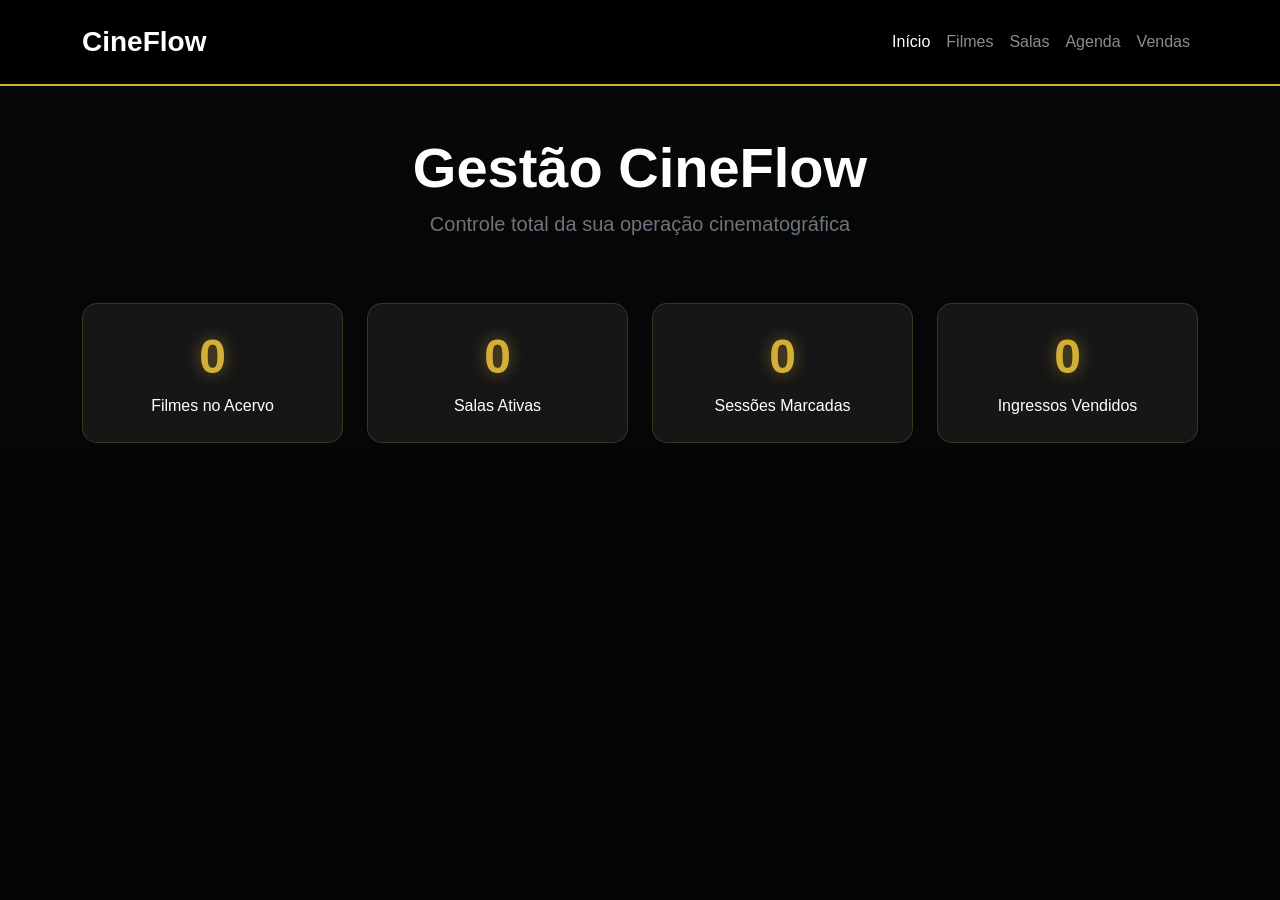
<file: index.html>
<!DOCTYPE html>
<html lang="pt-BR">
<head>
    <meta charset="UTF-8">
    <meta name="viewport" content="width=device-width, initial-scale=1.0">
    <title>CineFlow - Dashboard</title>
    <link href="https://cdn.jsdelivr.net/npm/bootstrap@5.3.0/dist/css/bootstrap.min.css" rel="stylesheet">
    <link href="assets/flow-theme.css" rel="stylesheet">
</head>
<body class="bg-dark">
    <nav class="navbar navbar-expand-lg navbar-dark navbar-flow py-3">
        <div class="container">
            <a class="navbar-brand fw-bold fs-3 text-gold" href="index.html">
                <i class="bi bi-camera-reels"></i> CineFlow
            </a>
            <div class="collapse navbar-collapse" id="mainNav">
                <ul class="navbar-nav ms-auto">
                    <li class="nav-item"><a class="nav-link active" href="index.html">Início</a></li>
                    <li class="nav-item"><a class="nav-link" href="acervo.html">Filmes</a></li>
                    <li class="nav-item"><a class="nav-link" href="salas.html">Salas</a></li>
                    <li class="nav-item"><a class="nav-link" href="programacao.html">Agenda</a></li>
                    <li class="nav-item"><a class="nav-link" href="vendas.html">Vendas</a></li>
                </ul>
            </div>
        </div>
    </nav>

    <section class="hero-cine text-center py-5">
        <div class="container">
            <h1 class="display-4 fw-bold text-white">Gestão <span class="text-gold">CineFlow</span></h1>
            <p class="lead text-secondary">Controle total da sua operação cinematográfica</p>
        </div>
    </section>

    <div class="container pb-5">
        <div class="row g-4 text-center">
            <div class="col-md-3">
                <div class="card bg-flow-card p-4">
                    <h3 class="stat-number" id="statFilms">0</h3>
                    <p class="text-white mb-0">Filmes no Acervo</p>
                </div>
            </div>
            <div class="col-md-3">
                <div class="card bg-flow-card p-4">
                    <h3 class="stat-number" id="statRooms">0</h3>
                    <p class="text-white mb-0">Salas Ativas</p>
                </div>
            </div>
            <div class="col-md-3">
                <div class="card bg-flow-card p-4">
                    <h3 class="stat-number" id="statShows">0</h3>
                    <p class="text-white mb-0">Sessões Marcadas</p>
                </div>
            </div>
            <div class="col-md-3">
                <div class="card bg-flow-card p-4">
                    <h3 class="stat-number" id="statTickets">0</h3>
                    <p class="text-white mb-0">Ingressos Vendidos</p>
                </div>
            </div>
        </div>
    </div>

    <script src="https://cdn.jsdelivr.net/npm/bootstrap@5.3.0/dist/js/bootstrap.bundle.min.js"></script>
    <script src="scripts/flow-core.js"></script>
    <script src="scripts/flow-dashboard.js"></script>
</body>
</html>
</file>
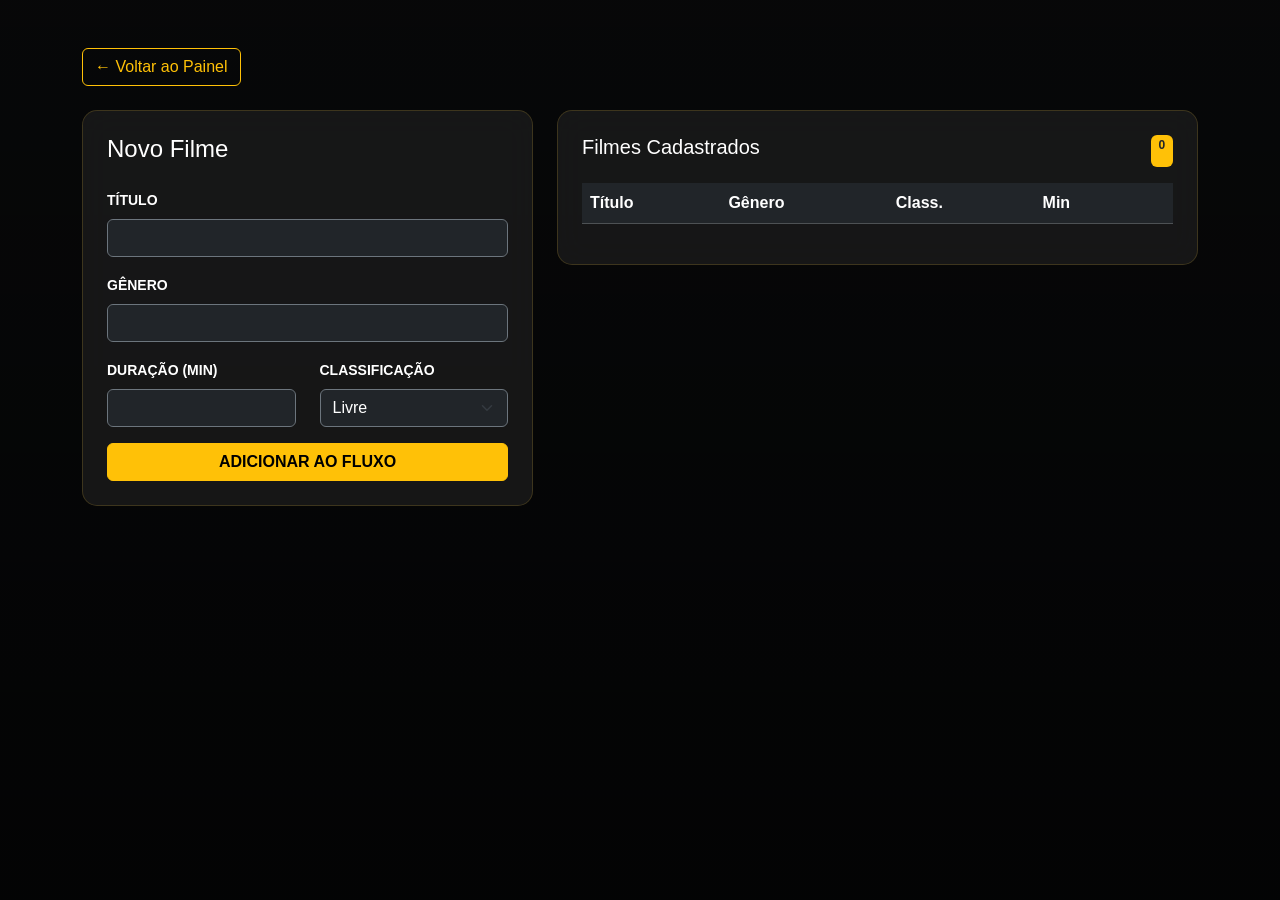
<file: acervo.html>
<!DOCTYPE html>
<html lang="pt-BR">
<head>
    <meta charset="UTF-8">
    <meta name="viewport" content="width=device-width, initial-scale=1.0">
    <title>CineFlow - Acervo de Filmes</title>
    <link href="https://cdn.jsdelivr.net/npm/bootstrap@5.3.0/dist/css/bootstrap.min.css" rel="stylesheet">
    <link href="assets/flow-theme.css" rel="stylesheet">
</head>
<body class="bg-dark text-white">

    <div class="container py-5">
        <a href="index.html" class="btn btn-outline-warning mb-4">← Voltar ao Painel</a>

        <div class="row">
            <div class="col-lg-5 mb-4">
                <div class="card bg-flow-card p-4 border-secondary">
                    <h4 class="text-gold mb-4">Novo Filme</h4>
                    <form id="filmForm">
                        <div class="mb-3">
                            <label class="form-label small fw-bold">TÍTULO</label>
                            <input type="text" class="form-control bg-dark text-white border-secondary" id="title" required>
                        </div>
                        <div class="mb-3">
                            <label class="form-label small fw-bold">GÊNERO</label>
                            <input type="text" class="form-control bg-dark text-white border-secondary" id="genre" required>
                        </div>
                        <div class="row">
                            <div class="col-6 mb-3">
                                <label class="form-label small fw-bold">DURAÇÃO (MIN)</label>
                                <input type="number" class="form-control bg-dark text-white border-secondary" id="duration" required>
                            </div>
                            <div class="col-6 mb-3">
                                <label class="form-label small fw-bold">CLASSIFICAÇÃO</label>
                                <select class="form-select bg-dark text-white border-secondary" id="rating">
                                    <option value="Livre">Livre</option>
                                    <option value="12 anos">12 anos</option>
                                    <option value="16 anos">16 anos</option>
                                    <option value="18 anos">18 anos</option>
                                </select>
                            </div>
                        </div>
                        <button type="submit" class="btn btn-warning w-100 fw-bold" id="saveButton">ADICIONAR AO FLUXO</button>
                        <button type="button" class="btn btn-secondary w-100 fw-bold mt-2" id="cancelEditButton" style="display:none;">CANCELAR EDIÇÃO</button>
                    </form>
                </div>
            </div>

            <div class="col-lg-7">
                <div class="card bg-flow-card p-4 border-secondary">
                    <div class="d-flex justify-content-between mb-3">
                        <h5 class="text-white">Filmes Cadastrados</h5>
                        <span class="badge bg-warning text-dark" id="filmCounter">0</span>
                    </div>
                    <div class="table-responsive">
                        <table class="table table-dark table-hover">
                            <thead>
                                <tr>
                                    <th>Título</th>
                                    <th>Gênero</th>
                                    <th>Class.</th>
                                    <th>Min</th>
                                    <th></th>
                                </tr>
                            </thead>
                            <tbody id="filmList"></tbody>
                        </table>
                    </div>
                </div>
            </div>
        </div>
    </div>

    <script src="https://cdn.jsdelivr.net/npm/bootstrap@5.3.0/dist/js/bootstrap.bundle.min.js"></script>
    <script src="scripts/flow-core.js"></script>
    <script src="scripts/flow-movies.js"></script>
</body>
</html>
</file>
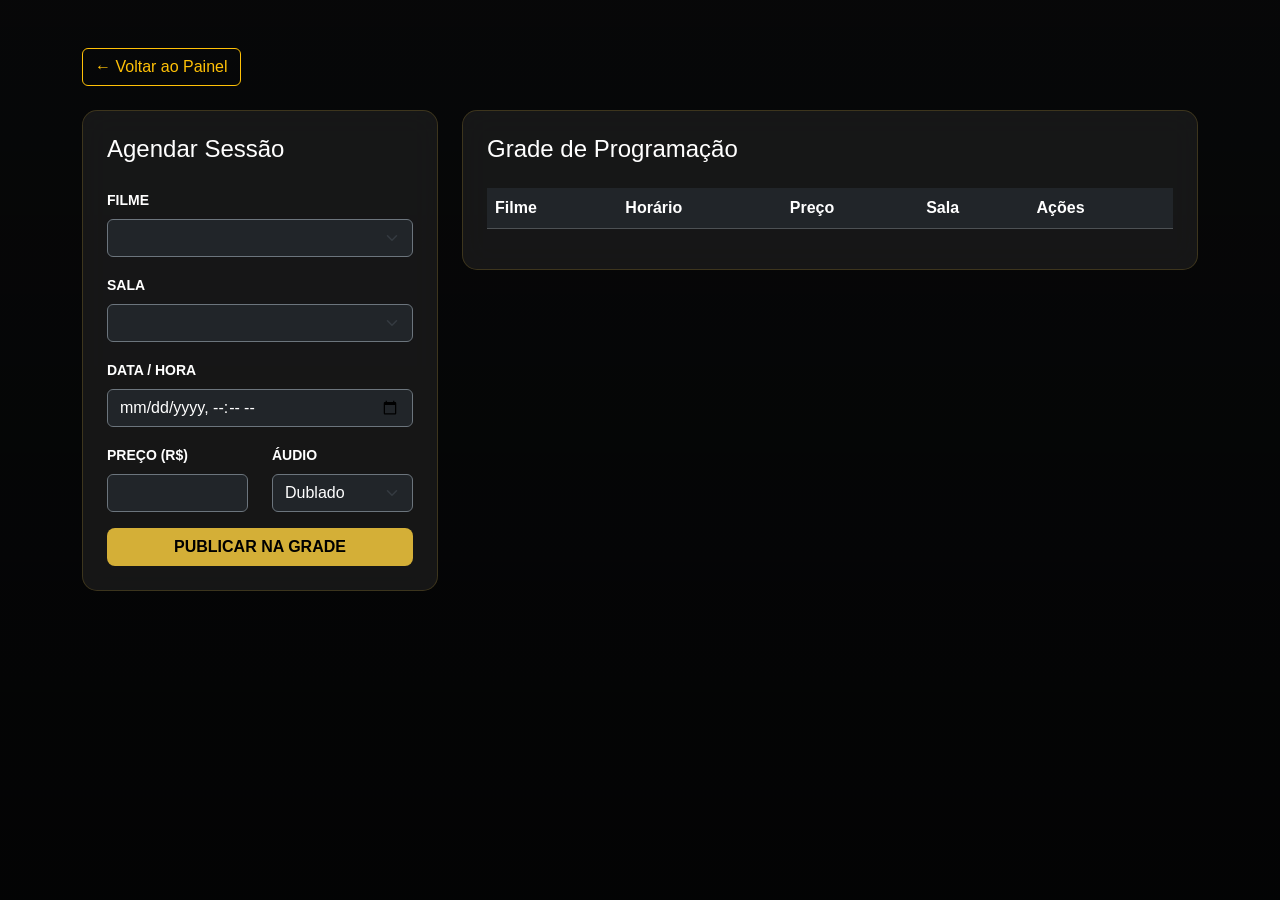
<file: programacao.html>
<!DOCTYPE html>
<html lang="pt-BR">
<head>
    <meta charset="UTF-8">
    <meta name="viewport" content="width=device-width, initial-scale=1.0">
    <title>CineFlow - Programação</title>
    <link href="https://cdn.jsdelivr.net/npm/bootstrap@5.3.0/dist/css/bootstrap.min.css" rel="stylesheet">
    <link href="assets/flow-theme.css" rel="stylesheet">
</head>
<body class="bg-dark text-white">
    <div class="container py-5">
        <a href="index.html" class="btn btn-outline-warning mb-4">← Voltar ao Painel</a>

        <div class="row">
            <div class="col-lg-4">
                <div class="card bg-flow-card p-4 mb-4">
                    <h4 class="text-gold mb-4"><i class="bi bi-calendar-event"></i> Agendar Sessão</h4>
                    <form id="sessionForm">
                        <div class="mb-3">
                            <label class="form-label small fw-bold">FILME</label>
                            <select class="form-select bg-dark text-white border-secondary" id="filmSelect" required></select>
                        </div>
                        <div class="mb-3">
                            <label class="form-label small fw-bold">SALA</label>
                            <select class="form-select bg-dark text-white border-secondary" id="roomSelect" required></select>
                        </div>
                        <div class="mb-3">
                            <label class="form-label small fw-bold">DATA / HORA</label>
                            <input type="datetime-local" class="form-control bg-dark text-white border-secondary" id="datetime" required>
                        </div>
                        <div class="row">
                            <div class="col-md-6 mb-3">
                                <label class="form-label small fw-bold">PREÇO (R$)</label>
                                <input type="number" step="0.01" class="form-control bg-dark text-white border-secondary" id="price" required>
                            </div>
                            <div class="col-md-6 mb-3">
                                <label class="form-label small fw-bold">ÁUDIO</label>
                                <select class="form-select bg-dark text-white border-secondary" id="audio" required>
                                    <option value="Dublado">Dublado</option>
                                    <option value="Legendado">Legendado</option>
                                </select>
                            </div>
                        </div>
                        <button type="submit" class="btn btn-gold w-100" id="saveSessionButton">PUBLICAR NA GRADE</button>
                        <button type="button" class="btn btn-secondary w-100 mt-2" id="cancelSessionButton" style="display:none;">CANCELAR EDIÇÃO</button>
                    </form>
                </div>
            </div>
            <div class="col-lg-8">
                <div class="card bg-flow-card p-4 text-white">
                    <h4 class="mb-4">Grade de Programação</h4>
                    <table class="table table-dark table-flow align-middle">
                        <thead>
                            <tr>
                                <th>Filme</th>
                                <th>Horário</th>
                                <th>Preço</th>
                                <th>Sala</th>
                                <th>Ações</th>
                            </tr>
                        </thead>
                        <tbody id="sessionList">
                            </tbody>
                    </table>
                </div>
            </div>
        </div>
    </div>

    <script src="scripts/flow-core.js"></script>
    <script src="scripts/flow-schedule.js"></script>
</body>

</html>
</file>
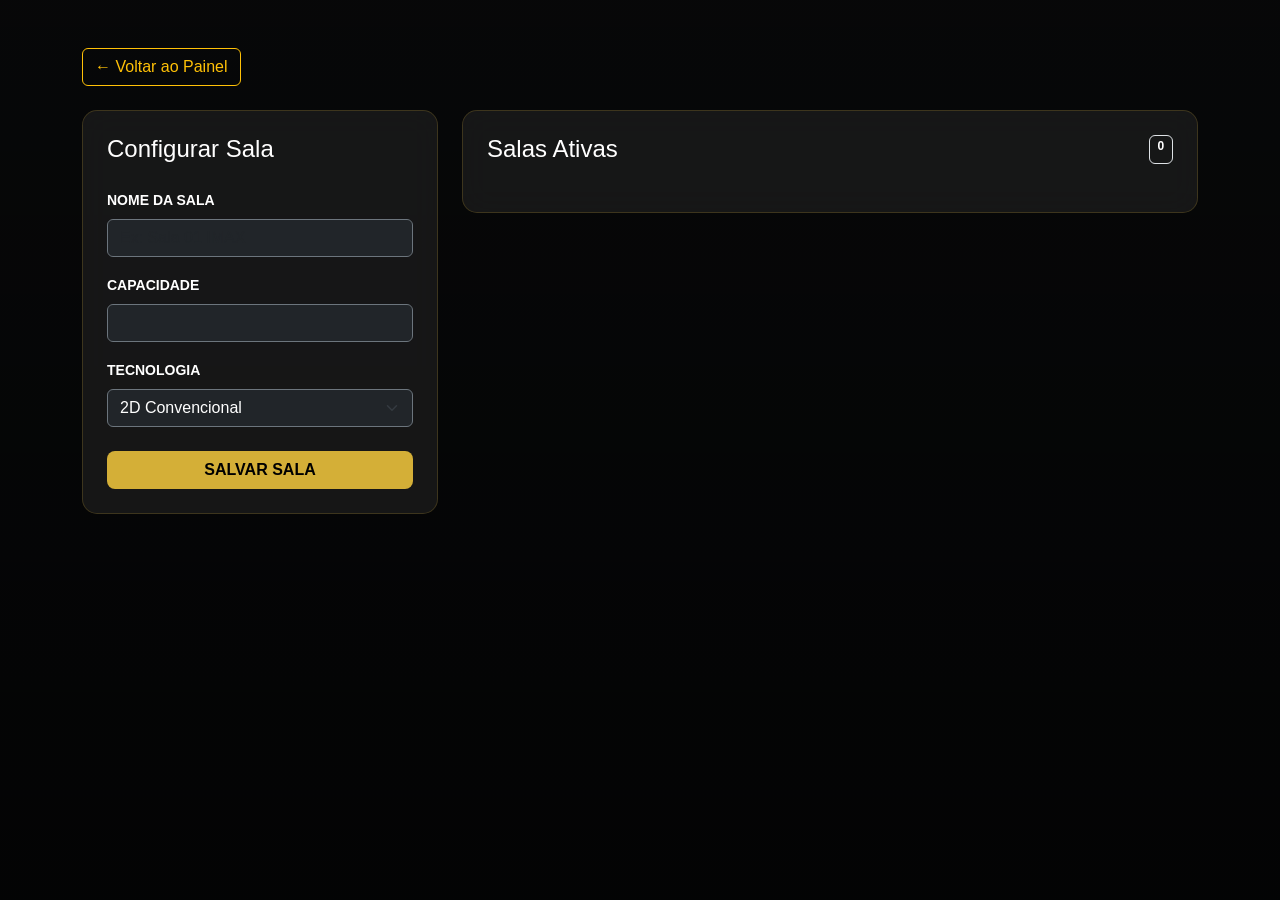
<file: salas.html>
<!DOCTYPE html>
<html lang="pt-BR">
<head>
    <meta charset="UTF-8">
    <meta name="viewport" content="width=device-width, initial-scale=1.0">
    <title>CineFlow - Salas</title>
    <link href="https://cdn.jsdelivr.net/npm/bootstrap@5.3.0/dist/css/bootstrap.min.css" rel="stylesheet">
    <link href="assets/flow-theme.css" rel="stylesheet">
</head>
<body class="bg-dark text-white">
    <div class="container py-5">
        <a href="index.html" class="btn btn-outline-warning mb-4">← Voltar ao Painel</a>

        <div class="row">
            <div class="col-lg-4">
                <div class="card bg-flow-card p-4 mb-4">
                    <h4 class="text-gold mb-4"><i class="bi bi-door-open"></i> Configurar Sala</h4>
                    <form id="roomForm">
                        <div class="mb-3">
                            <label class="form-label small fw-bold">NOME DA SALA</label>
                            <input type="text" class="form-control bg-dark text-white border-secondary" id="roomName" placeholder="Ex: Sala 01 IMAX" required>
                        </div>
                        <div class="mb-3">
                            <label class="form-label small fw-bold">CAPACIDADE</label>
                            <input type="number" class="form-control bg-dark text-white border-secondary" id="capacity" required>
                        </div>
                        <div class="mb-4">
                            <label class="form-label small fw-bold">TECNOLOGIA</label>
                            <select class="form-select bg-dark text-white border-secondary" id="roomType" required>
                                <option value="2D">2D Convencional</option>
                                <option value="3D">3D Digital</option>
                                <option value="IMAX">IMAX Experience</option>
                            </select>
                        </div>
                        <button type="submit" class="btn btn-gold w-100" id="saveRoomButton">SALVAR SALA</button>
                        <button type="button" class="btn btn-secondary w-100 mt-2" id="cancelRoomButton" style="display:none;">CANCELAR EDIÇÃO</button>
                    </form>
                </div>
            </div>
            <div class="col-lg-8">
                <div class="card bg-flow-card p-4">
                    <div class="d-flex justify-content-between mb-4">
                        <h4 class="mb-0">Salas Ativas</h4>
                        <span class="badge border border-gold text-gold" id="roomCounter">0</span>
                    </div>
                    <div class="row" id="roomGrid">
                        </div>
                </div>
            </div>
        </div>
    </div>

    <script src="scripts/flow-core.js"></script>
    <script src="scripts/flow-rooms.js"></script>
</body>

</html>
</file>
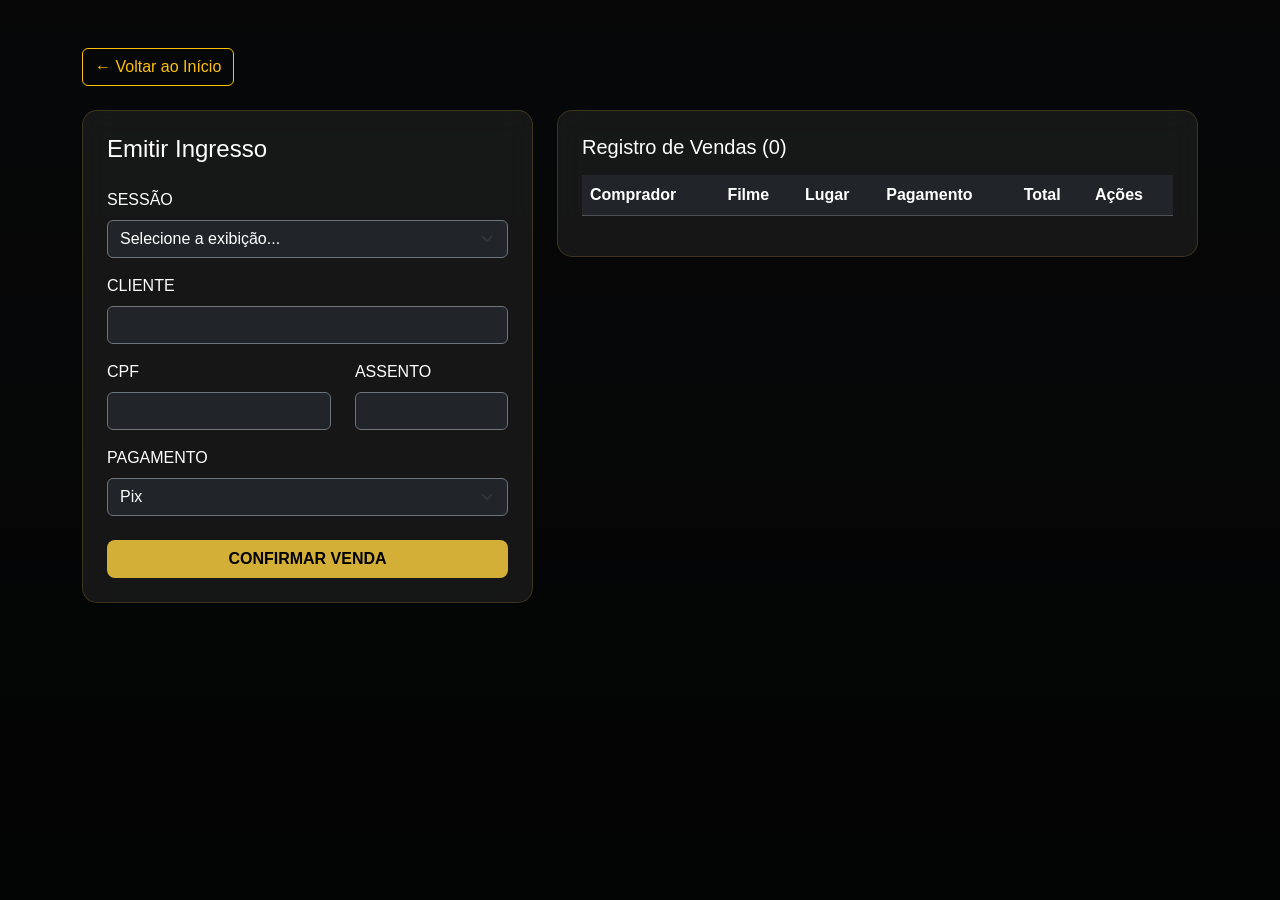
<file: vendas.html>
<!DOCTYPE html>
<html lang="pt-BR">
<head>
    <meta charset="UTF-8">
    <link href="https://cdn.jsdelivr.net/npm/bootstrap@5.3.0/dist/css/bootstrap.min.css" rel="stylesheet">
    <link href="assets/flow-theme.css" rel="stylesheet">
</head>
<body class="bg-dark text-white">
    <div class="container py-5">
        <a href="index.html" class="btn btn-outline-warning mb-4">← Voltar ao Início</a>
        
        <div class="row">
            <div class="col-lg-5">
                <div class="card bg-flow-card p-4">
                    <h4 class="text-gold mb-4">Emitir Ingresso</h4>
                    <form id="saleForm">
                        <div class="mb-3">
                            <label class="form-label">SESSÃO</label>
                            <select class="form-select bg-dark text-white border-secondary" id="sessionSelect" required></select>
                        </div>
                        <div class="mb-3">
                            <label class="form-label">CLIENTE</label>
                            <input type="text" class="form-control bg-dark text-white border-secondary" id="customerName" required>
                        </div>
                        <div class="row">
                            <div class="col-7 mb-3">
                                <label class="form-label">CPF</label>
                                <input type="text" class="form-control bg-dark text-white border-secondary" id="cpfField" required>
                            </div>
                            <div class="col-5 mb-3">
                                <label class="form-label">ASSENTO</label>
                                <input type="text" class="form-control bg-dark text-white border-secondary" id="seat" required>
                            </div>
                        </div>
                        <div class="mb-4">
                            <label class="form-label">PAGAMENTO</label>
                            <select class="form-select bg-dark text-white border-secondary" id="paymentMethod">
                                <option value="Pix">Pix</option>
                                <option value="Cartão">Cartão</option>
                            </select>
                        </div>
                        <button type="submit" class="btn btn-gold w-100" id="saveTicketButton">CONFIRMAR VENDA</button>
                        <button type="button" class="btn btn-secondary w-100 mt-2" id="cancelTicketButton" style="display:none;">CANCELAR EDIÇÃO</button>
                    </form>
                </div>
            </div>
            <div class="col-lg-7">
                <div class="card bg-flow-card p-4">
                    <h5 class="mb-3">Registro de Vendas (<span id="ticketCounter">0</span>)</h5>
                    <table class="table table-dark table-flow">
                        <thead><tr><th>Comprador</th><th>Filme</th><th>Lugar</th><th>Pagamento</th><th>Total</th><th>Ações</th></tr></thead>
                        <tbody id="ticketList"></tbody>
                    </table>
                </div>
            </div>
        </div>
    </div>
    <script src="scripts/flow-core.js"></script>
    <script src="scripts/flow-sales.js"></script>
</body>

</html>
</file>
<file: assets/flow-theme.css>
/* assets/flow-theme.css */
:root {
    --flow-gold: #d4af37;
    --flow-dark: #0a0a0a;
    --flow-card: rgba(30, 30, 30, 0.7);
}

body {
    background: linear-gradient(rgba(0,0,0,0.8), rgba(0,0,0,0.9)), 
                url('https://images.unsplash.com/photo-1489599849927-2ee91cede3ba?q=80&w=2070');
    background-size: cover;
    background-attachment: fixed;
    color: #ffffff;
    font-family: 'Inter', sans-serif;
    min-height: 100vh;
}

.navbar-flow {
    background: rgba(0, 0, 0, 0.9) !important;
    backdrop-filter: blur(10px);
    border-bottom: 2px solid var(--flow-gold);
}

.card {
    background: var(--flow-card) !important;
    backdrop-filter: blur(15px);
    border: 1px solid rgba(212, 175, 55, 0.2) !important;
    border-radius: 15px;
    color: white;
}

.stat-number {
    color: var(--flow-gold);
    font-size: 3rem;
    font-weight: 800;
    text-shadow: 0 0 15px rgba(212, 175, 55, 0.5);
}

.btn-gold {
    background: var(--flow-gold);
    color: black;
    font-weight: bold;
    border-radius: 8px;
    transition: 0.3s;
}

.btn-gold:hover {
    background: #f1c40f;
    transform: scale(1.05);
}
</file>
